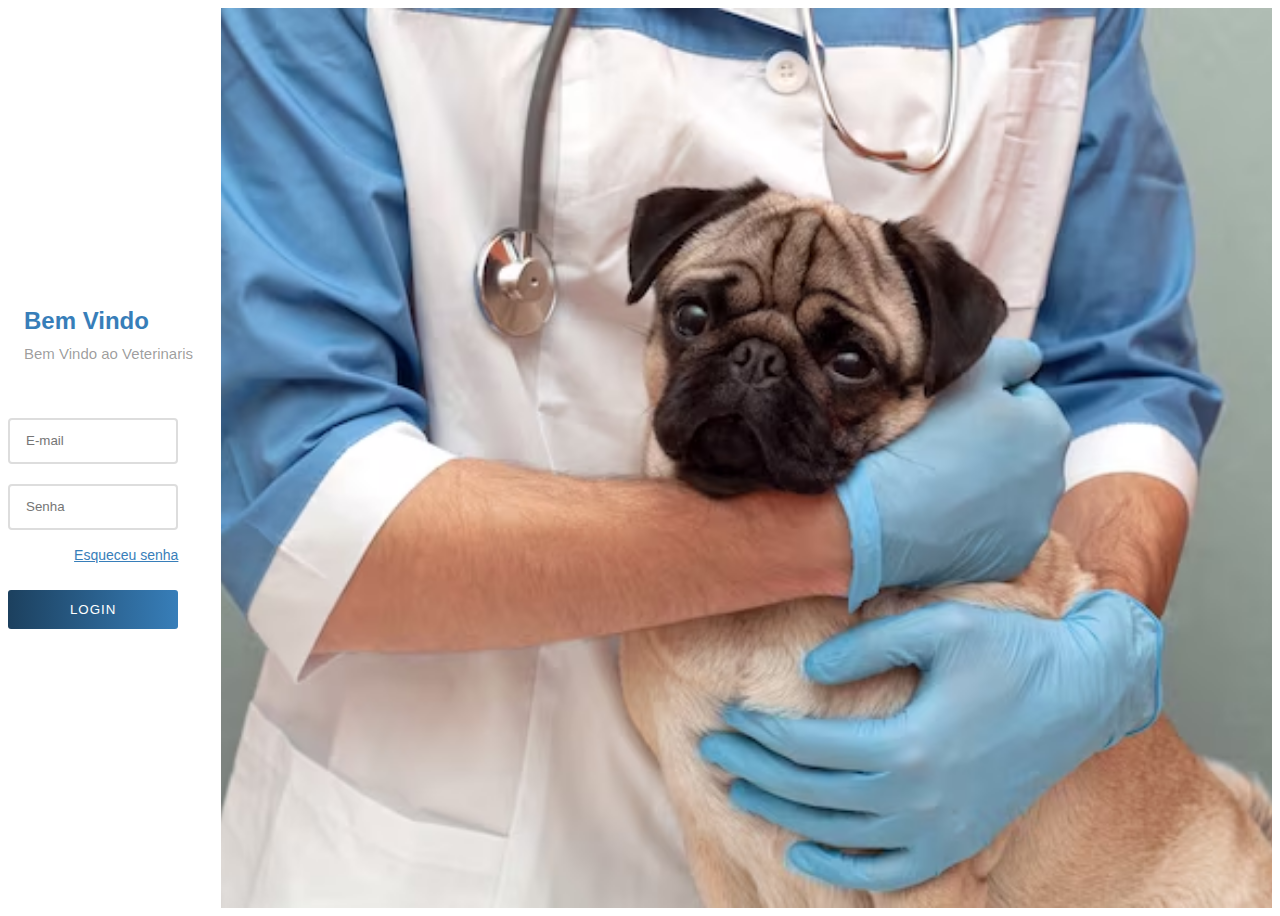
<file: index.html>
<!DOCTYPE html>
<html lang="en">
<head>
    <meta charset="UTF-8">
    <meta name="viewport" content="width=device-width, initial-scale=1.0">
    <title>Login Veterinaris</title>
    <link rel="stylesheet" href="css/loginstyle.css">
    <script type="text/javascript" src="javascript/login.js"></script>
    <link rel="stylesheet" href="https://cdn.jsdelivr.net/npm/bootstrap-icons@1.11.1/font/bootstrap-icons.css">
</head>
<body>
  <div class="container">
    <div class="left">
      <div class="header">
        <h2 class="animation a1">Bem Vindo</h2>
        <h4 class="animation a2">Bem Vindo ao Veterinaris</h4>
      </div>
      <div class="form">
        <input id="user_input" type="email" class="form-field animation a3" placeholder="E-mail">
        <input id="password" type="password" class="form-field animation a4" placeholder="Senha">
        <p class="animation a5"><a href="#">Esqueceu senha</a></p>
        <button id="botao-login" class="animation a6" onclick="login()">LOGIN</button>
      </div>
    </div>
    <div class="right"></div>
  </div>
  <div id="card" class="card">
    <div class="header">
      <div class="image"><svg aria-hidden="true" stroke="currentColor" stroke-width="1.5" viewBox="0 0 24 24" fill="none">
                  <path d="M12 9v3.75m-9.303 3.376c-.866 1.5.217 3.374 1.948 3.374h14.71c1.73 0 2.813-1.874 1.948-3.374L13.949 3.378c-.866-1.5-3.032-1.5-3.898 0L2.697 16.126zM12 15.75h.007v.008H12v-.008z" stroke-linejoin="round" stroke-linecap="round"></path>
                </svg></div>
      <div class="content">
         <span class="title">Conta não Encontrada</span>
         <p class="message">Você deve ser cadastrado por outro usuario!</p>
      </div>
       <div class="actions">
         <button class="cancel" type="button" onclick="ok()">Ok</button>
      </div>
    </div>
  </div>
</body>
</html>
</file>
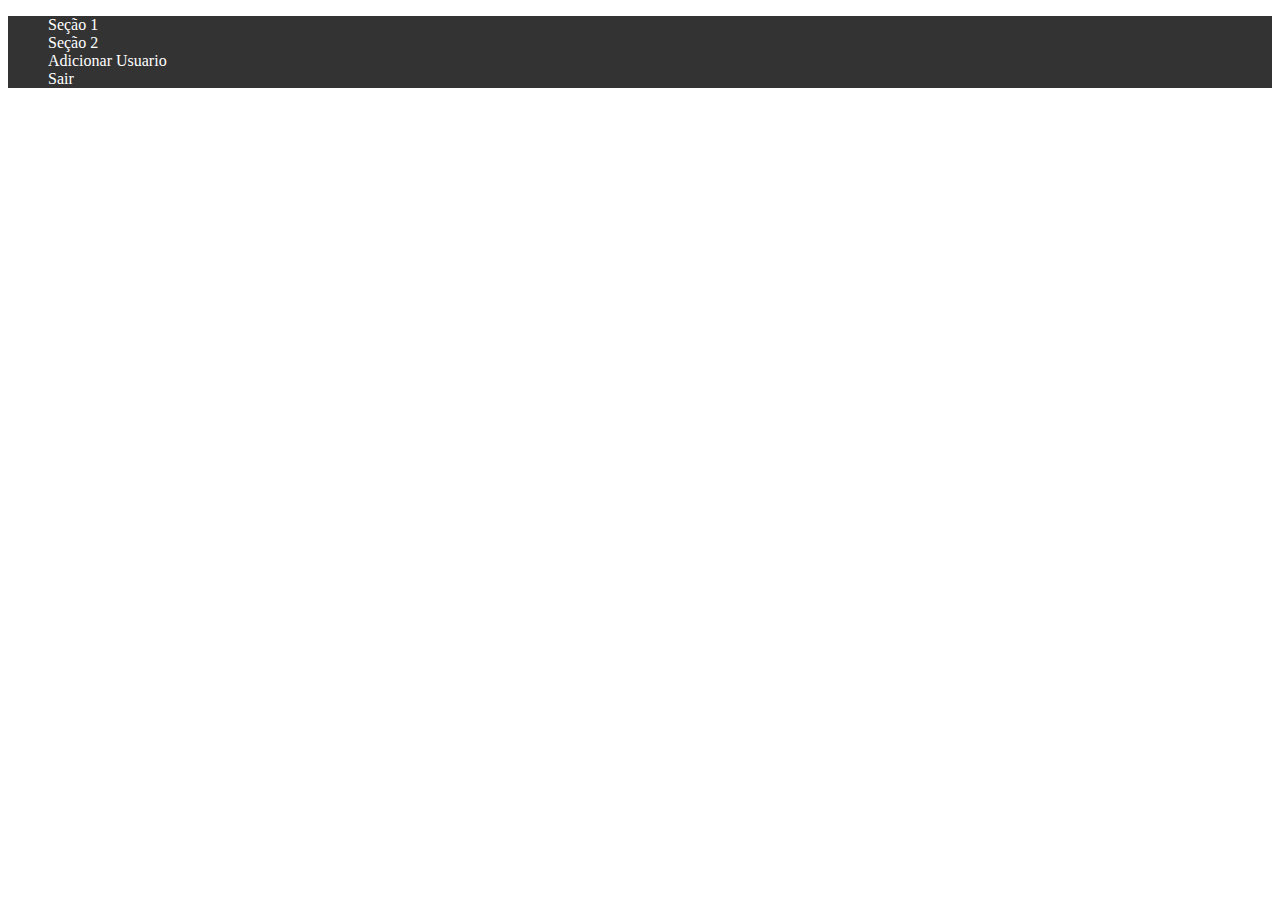
<file: veterinarismain.html>
<!DOCTYPE html>
<html>
<head>
    <title>Barra de Navegação</title>
    <style>
        /* Estilize a barra de navegação */
        ul.navbar {
            list-style-type: none;
            background-color: #333;
        }


        li.nav-item a {
            display: flex;
            color: white;
            text-align: center;
            padding: 100;
            text-decoration: none;
        }

        li.nav-item a:hover {
            background-color: #ddd;
            color: black;
        }

        /* Estilize as seções */
        .section {
            display: none;
        }
    </style>
</head>
<body>
    <ul class="navbar">
        <li class="nav-item"><a href="#" onclick="mostrarSecao('secao1')">Seção 1</a></li>
        <li class="nav-item"><a href="#" onclick="mostrarSecao('secao2')">Seção 2</a></li>
        <li class="nav-item"><a href="#" onclick="mostrarSecao('adduser')">Adicionar Usuario</a></li>
        <li class="nav-item"><a href="#" onclick="sair()">Sair</a></li>
    </ul>

    <div id="secao1" class="section">
        <h1>Seção 1</h1>
        <p>Este é o conteúdo da Seção 1.</p>
    </div>

    <div id="secao2" class="section">
        <h1>Seção 2</h1>
        <p>Este é o conteúdo da Seção 2.</p>
    </div>

    <div id="adduser" class="section">
        <h2>Adicionar Usuario</h2>
        <form>
          <div class="user-box">
            <input type="text" name="" required="">
            <label>Usuario</label>
          </div>
          <div class="user-box">
            <input type="password" name="" required="">
            <label>Senha</label>
          </div>
          <a href="#" onclick="login()">
            <span></span>
            <span></span>
            <span></span>
            <span></span>
            Adicionar usuario
          </a>
        </form>
      </div>

    <script>
        function mostrarSecao(secao) {
            var secoes = document.getElementsByClassName('section');
            for (var i = 0; i < secoes.length; i++) {
                secoes[i].style.display = 'none';
            }
            document.getElementById(secao).style.display = 'block';
        }
        function sair() {
            var url = "index.html"
            window.close()
            window.open(url)
        }
    </script>
</body>
</html>
</file>
<file: css/loginstyle.css>
* { box-sizing: border-box; }
@import url('https://fonts.googleapis.com/css?family=Rubik:400,500&display=swap');


body {
  font-family: 'Rubik', sans-serif;
}

.container {
  display: flex;
  height: 100vh;
}
  
@media screen and (max-width: 768px){
  .container{
    width: 100%;
    background-image: url(/images/pugnoveterinario.avif);
    background-size: cover;
    background-repeat: no-repeat;
    background-position: center;
  }
  .left {
    overflow: hidden;
    display: flex;
    flex-wrap: wrap;
    flex-direction: column;
    justify-content: center;
    animation-name: left;
    animation-duration: 1s;
    animation-fill-mode: both;
    animation-delay: 1s;

    padding: 20%;
    margin-left: 20%;
    margin-right: 20%;
    margin-top: 20% ;
    margin-bottom: 20%;

    align-items: center;
    background: rgb(255, 255, 255);
    box-shadow: black;
  }
  
  .right{
    display: none;
    background-image: none;
  }
  .header > h2 {
    margin: 0;
    color: #377eb9;
  }
  
  .header > h4 {
    margin-top: 10px;
    font-weight: normal;
    font-size: 15px;
    color: rgba(0,0,0,.4);
  }
  
  .form {
    max-width: 80%;
    display: flex;
    flex-direction: column;
  }
  
  .form > p {
    text-align: right;
  }
  
  .form > p > a {
    color: #377eb9;
    font-size: 14px;
  }
  
  .form-field {
    height: 46px;
    padding: 0 16px;
    border: 2px solid #ddd;
    border-radius: 4px;
    font-family: 'Rubik', sans-serif;
    outline: 0;
    transition: .2s;
    margin-top: 20px;
  }
  
  .form-field:focus {
    border-color: #377eb9;
  }
  
  .form > button {
    padding: 12px 10px;
    border: 0;
    background: linear-gradient(to right, #1c405e 0%,#377eb9 100%); 
    border-radius: 3px;
    margin-top: 10px;
    color: #fff;
    letter-spacing: 1px;
    font-family: 'Rubik', sans-serif;
    cursor: pointer;
  }

  .card {
    display: none;
    overflow: hidden;
    top: 30%;
    left: 0%;
    position: fixed;
    background-color: #ffffff;
    text-align: left;
    border-radius: 0.5rem;
    max-width: 290px;
    box-shadow: 0 20px 25px -5px rgba(0, 0, 0, 0.1), 0 10px 10px -5px rgba(0, 0, 0, 0.04);
  }

  .header {
    padding: 1.25rem 1rem 1rem 1rem;
    background-color: #ffffff;
  }
  
  .image {
    display: flex;
    margin-left: auto;
    margin-right: auto;
    background-color: #377eb950;
    flex-shrink: 0;
    justify-content: center;
    align-items: center;
    width: 3rem;
    height: 3rem;
    border-radius: 9999px;
  }
  
  .image svg {
    color: #377eb9;
    width: 1.5rem;
    height: 1.5rem;
  }
  
  .content {
    margin-top: 0.75rem;
    text-align: center;
  }
  
  .title {
    color: #111827;
    font-size: 1rem;
    font-weight: 600;
    line-height: 1.5rem;
  }
  
  .message {
    margin-top: 0.5rem;
    color: #6B7280;
    font-size: 0.875rem;
    line-height: 1.25rem;
  }
  
  .actions {
    margin: 0.75rem 1rem;
    background-color: #F9FAFB;
  }
  
  
  .cancel {
    display: inline-flex;
    margin-top: 0.75rem;
    padding: 0.5rem 1rem;
    background-color: #ffffff;
    font-size: 1rem;
    line-height: 1.5rem;
    font-weight: 500;
    justify-content: center;
    width: 100%;
    border-radius: 0.375rem;
    border: 1px solid #D1D5DB;
    box-shadow: 0 1px 2px 0 rgba(0, 0, 0, 0.05);
  }

  @media screen and (max-width: 470px){
    .left {
      overflow: hidden;
      display: flex;
      flex-wrap: wrap;
      flex-direction: column;
      justify-content: center;
      animation-name: left;
      animation-duration: 1s;
      animation-fill-mode: both;
      animation-delay: 1s;
  
      margin-left: 10%;
      margin-right: 10%;
      margin-top: 30% ;
      margin-bottom: 30%;
  
      align-items: center;
      background: rgb(255, 255, 255);
      box-shadow: black;
    }
  }
  
}



.left {
  overflow: hidden;
  display: flex;
  flex-wrap: wrap;
  flex-direction: column;
  justify-content: center;
  animation-name: left;
  animation-duration: 1s;
  animation-fill-mode: both;
  animation-delay: 1s;
}

.right {
  flex: 1;
  background-color: black;
  transition: 1s;
  background-image: url(/images/pugnoveterinario.avif);
  background-size: cover;
  background-repeat: no-repeat;
  background-position: center;
}



.header > h2 {
  margin: 0;
  color: #377eb9;
}

.header > h4 {
  margin-top: 10px;
  font-weight: normal;
  font-size: 15px;
  color: rgba(0,0,0,.4);
}

.form {
  max-width: 80%;
  display: flex;
  flex-direction: column;
}

.form > p {
  text-align: right;
}

.form > p > a {
  color: #377eb9;
  font-size: 14px;
}

.form-field {
  height: 46px;
  padding: 0 16px;
  border: 2px solid #ddd;
  border-radius: 4px;
  font-family: 'Rubik', sans-serif;
  outline: 0;
  transition: .2s;
  margin-top: 20px;
}

.form-field:focus {
  border-color: #377eb9;
}

.form > button {
  padding: 12px 10px;
  border: 0;
  background: linear-gradient(to right, #1c405e 0%,#377eb9 100%); 
  border-radius: 3px;
  margin-top: 10px;
  color: #fff;
  letter-spacing: 1px;
  font-family: 'Rubik', sans-serif;
  cursor: pointer;
}

.animation {
  animation-name: move;
  animation-duration: .4s;
  animation-fill-mode: both;
  animation-delay: 2s;
}


/* Animação das informações de login*/
.a1 {
  animation-delay: 2s;
}

.a2 {
  animation-delay: 2.1s;
}

.a3 {
  animation-delay: 2.2s;
}

.a4 {
  animation-delay: 2.3s;
}

.a5 {
  animation-delay: 2.4s;
}

.a6 {
  animation-delay: 2.5s;
}

@keyframes move {
  0% {
    opacity: 0;
    visibility: hidden;
    transform: translateY(-40px);
  }

  100% {
    opacity: 1;
    visibility: visible;
    transform: translateY(0);
  }
}

@keyframes left {
  0% {
    opacity: 0;
    width: 0;
  }

  100% {
    opacity: 1;
    padding: 20px 40px;
    width: 440px;
  }
}


/*Enfeites do card(pop-up)*/
.card {
  display: none;
  overflow: hidden;
  top: 30%;
  left: 40%;
  position: fixed;
  background-color: #ffffff;
  text-align: left;
  border-radius: 0.5rem;
  max-width: 290px;
  box-shadow: 0 20px 25px -5px rgba(0, 0, 0, 0.1), 0 10px 10px -5px rgba(0, 0, 0, 0.04);

}

@media screen and (max-width: 600px){
  .card{
    left: 20%;
  }
}

@media screen and (max-width: 470px){
  .card{
    left: 20%;
  }
}

.header {
  padding: 1.25rem 1rem 1rem 1rem;
  background-color: #ffffff;
}

.image {
  display: flex;
  margin-left: auto;
  margin-right: auto;
  background-color: #377eb950;
  flex-shrink: 0;
  justify-content: center;
  align-items: center;
  width: 3rem;
  height: 3rem;
  border-radius: 9999px;
}

.image svg {
  color: #377eb9;
  width: 1.5rem;
  height: 1.5rem;
}

.content {
  margin-top: 0.75rem;
  text-align: center;
}

.title {
  color: #111827;
  font-size: 1rem;
  font-weight: 600;
  line-height: 1.5rem;
}

.message {
  margin-top: 0.5rem;
  color: #6B7280;
  font-size: 0.875rem;
  line-height: 1.25rem;
}

.actions {
  margin: 0.75rem 1rem;
  background-color: #F9FAFB;
}


.cancel {
  display: inline-flex;
  margin-top: 0.75rem;
  padding: 0.5rem 1rem;
  background-color: #ffffff;
  font-size: 1rem;
  line-height: 1.5rem;
  font-weight: 500;
  justify-content: center;
  width: 100%;
  border-radius: 0.375rem;
  border: 1px solid #D1D5DB;
  box-shadow: 0 1px 2px 0 rgba(0, 0, 0, 0.05);
}
</file>
